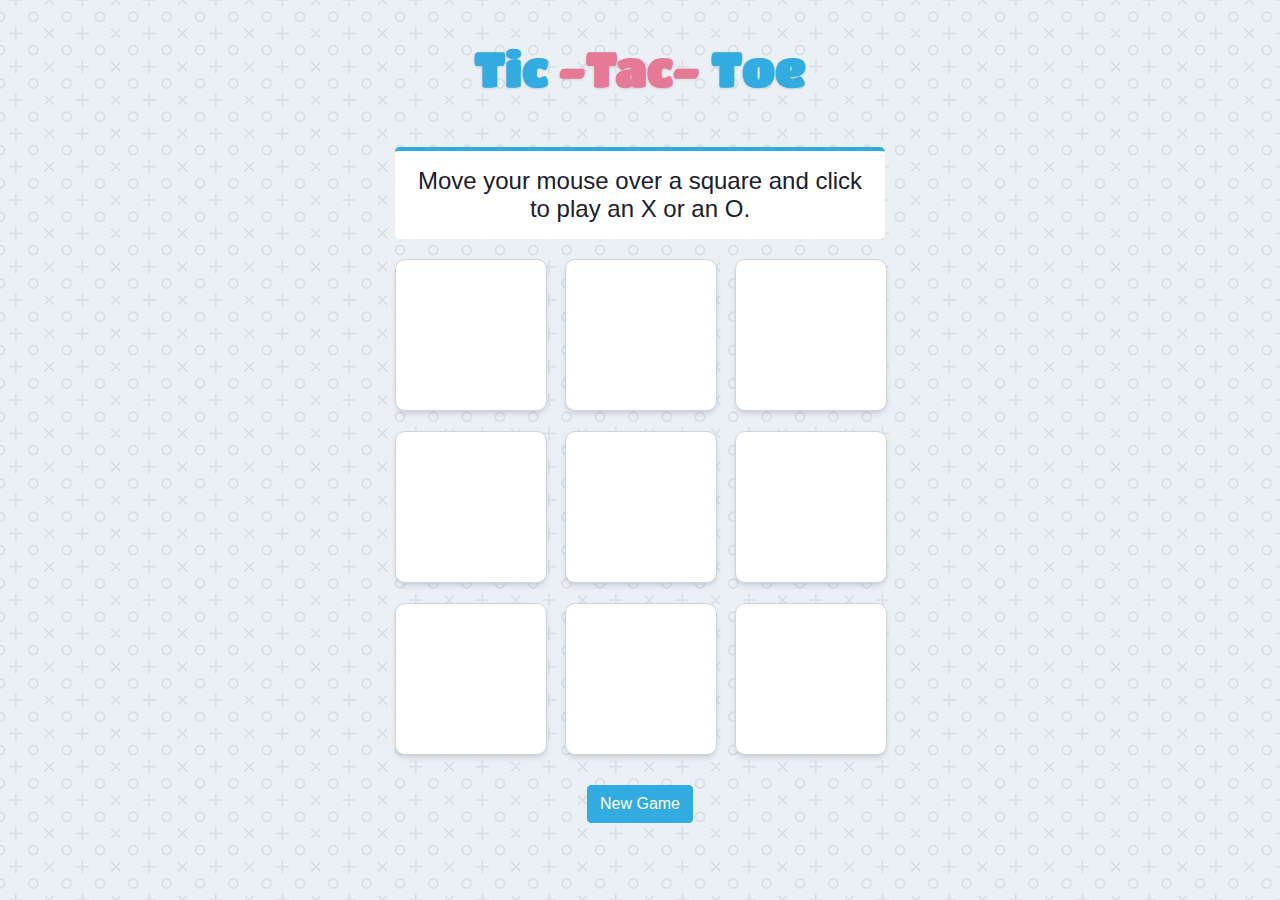
<file: index.html>
<!DOCTYPE html>

<html lang="en">

	<head>

		<meta charset="UTF-8" />

		<meta name="viewport" content="width=device-width, initial-scale=1.0" />

		<meta http-equiv="X-UA-Compatible" content="ie=edge" />

		<title>INFO2180 - Tic-Tac-Toe - Lab 4</title>

		<link rel="stylesheet" href="tic-tac-toe.css" />

		<script src="tic-tac-toe.js"></script>

	</head>

	<body>

		<h1>Tic <span>-Tac-</span> Toe</h1>

		<div id="game">

		<div id="status">Move your mouse over a square and click to play an X or an O.</div>

		<div id="board">

			<div></div>

			<div></div>

			<div></div>

			<div></div>

			<div></div>

			<div></div>

			<div></div>

			<div></div>

			<div></div>
		</div>
		<div class="controls">
		<button class="btn">New Game</button>
		</div>
		</div>
	</body>
</html>
</file>
<file: tic-tac-toe.css>
﻿@import url('https://fonts.googleapis.com/css?family=Titan+One&display=swap');



:root{
  
	--black: #1a202c;

	--lightGrey: #edf2f7;

	--grey: #cbd5e0;

	--coral: #E57996;
	--lighterBlue: #32ABE1;

	--lightBlue: #3182ce;

	--green: #42B883;

	--defaultFontFamily: -apple-system,BlinkMacSystemFont,Segoe UI,Roboto,Helvetica Neue,Arial,Noto Sans,sans-serif,Apple Color Emoji,Segoe UI Emoji,Segoe UI Symbol,Noto Color Emoji;

}



body {
  
	font-family: var(--defaultFontFamily);
  
	background: var(--lightGrey) url('tic-tac-toe-bg.png') repeat top left;
  display: flex;
  
	flex-direction: column;
  
	justify-content: center;
  
	align-items: center;
  
	color: var(--black);

}



h1 {
  
	color: var(--lighterBlue);
  
	font-family: 'Titan One', var(--defaultFontFamily);
  
	font-size: 48px;
  
	text-shadow: 0 1px 3px rgba(0, 0, 0, 0.1);

}



h1 span {
  
	color: var(--coral);

}



#game {
  
	display: flex;
  
	flex-direction: column;
  
	align-items: center;

}



.controls {
  
	margin: 20px 0;

}



#board {
  
	display: grid;
  
	grid-template-columns: repeat(3, 150px);
  
	grid-gap: 20px;

}



#status {
  
	font-size: 24px;
  
	margin: 20px 0;
  
	text-align: center;
  
	background: white;
  
	max-width: 490px;
  
	padding: 1rem;
  
	box-sizing: border-box;
  
	border-top: 4px solid var(--lighterBlue);
  
	border-radius: 5px;

}



#status.you-won {
  
	color: var(--green);
  
	border-top: 4px solid var(--green);
  
	font-weight: bold;

}



#status.you-won::before {
  
	content: '🎉';
  
	display: inline-block;
  
	margin-right: 8px;

}



#status.you-won::after {
  
	content: '🎉';
  
	display: inline-block;
  
	margin-left: 8px;

}



.square {
  
	background: white;
  
	border: 1px solid var(--grey);
  
	box-shadow: 0 4px 6px -1px rgba(0, 0, 0, 0.1), 0 2px 4px -1px rgba(0, 0, 0, 0.06);
  
	border-radius: 10px;
  
	width: 150px;
  
	height: 150px;
  
	font-size: 96px;
  
	font-weight: bold;
  
	display: flex;
  
	justify-content: center;
  
	align-items: center;

}



.square.X {
  
	color: var(--lighterBlue);

}



.square.O {
  
	color: var(--coral);

}



.hover {
  
background: var(--coral);
  
border-color: var(--lighterBlue);
  
cursor: pointer;

}



.hover.O {
  
	color: white;

}



.btn {
  
	color: white;
  
	background-color: var(--lighterBlue);
  
	border: 1px solid var(--lighterBlue);
  
	display: inline-block;
  font-weight: 400;
  
	text-align: center;
  vertical-align: middle;
  
	padding: .375rem .75rem;
  margin: 10px 0;
  
	font-size: 1rem;
  
	line-height: 1.5;
  
	border-radius: .25rem;

}



.btn:hover {
  
	background-color: var(--lightBlue);
  
	border: 1px solid var(--lightBlue);
  
	cursor: pointer;

}
</file>
